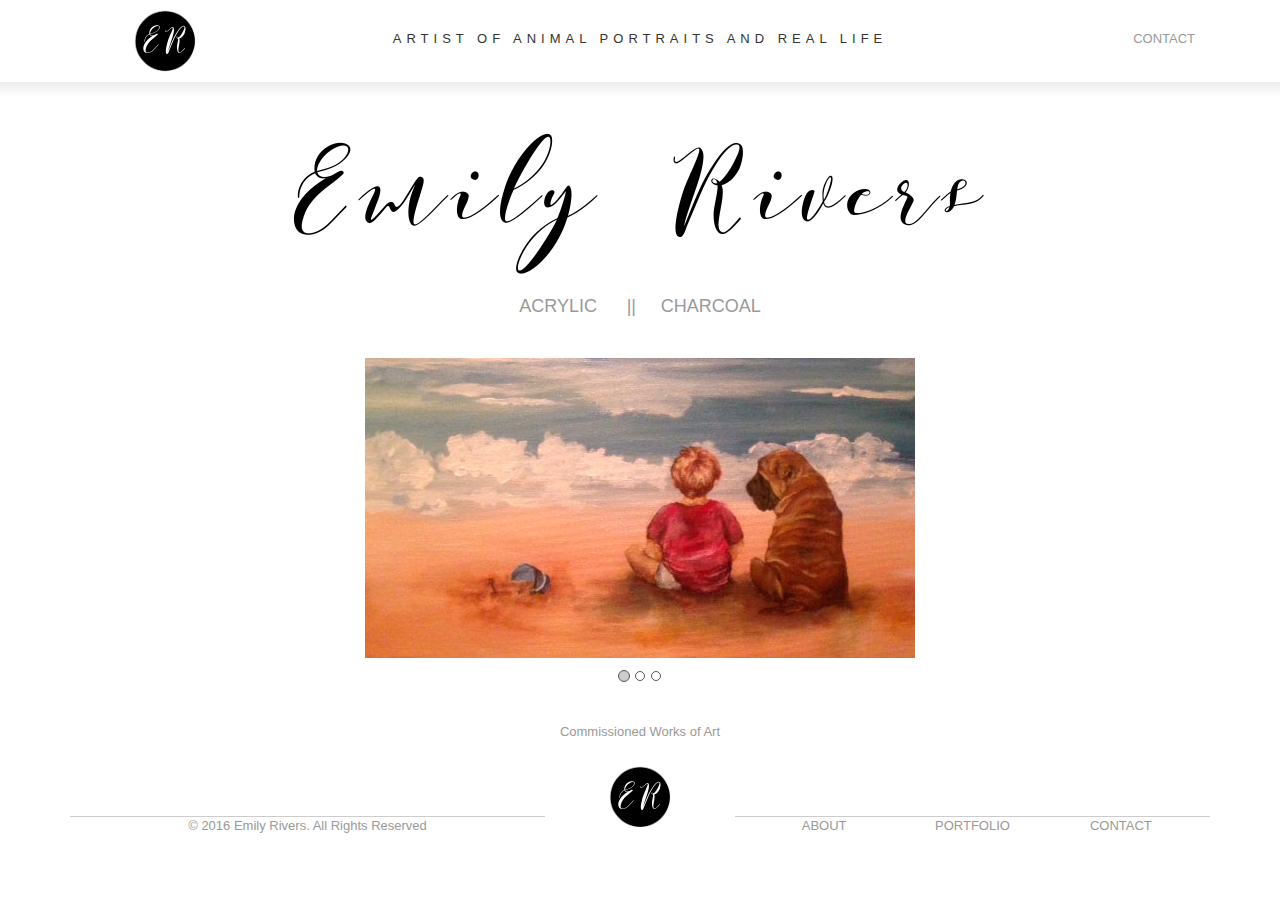
<file: art/index.html>
<!DOCTYPE html>
<html lang="en">
<head>
	<meta charset="UTF-8">
	<meta name="viewport" content="width=device-width, initial-scale=1">
	<!--<script type="text/javascript" src="http://ajax.googleapis.com/ajax/libs/jquery/3.1.0/jquery.min.js"></script>-->

	<script type="text/javascript" src="js/jquery-1.11.1.min.js"></script>
	<script type="text/javascript" src="js/bootstrap.min.js"></script>
	<script type="text/javascript" src="js/menu.js"></script>
	
	<link rel="stylesheet" type="text/css" href="css/bootstrap.min.css">
	<link rel="stylesheet" type="text/css" href="css/main.css">

	<title>Emily Rivers</title>
</head>
<body>
<header class="container-fluid">
	<div class="container">
		<div class="header-left logo col-xs-12 col-sm-2 text-center"><img src="images/logo.png"></div>
		<div class="header-center-home col-xs-12 col-sm-8 text-center">artist of animal  portraits and real life</div>
		<div class="header-right hidden-xs col-sm-2 text-right"><a href="#">CONTACT</a></div>
	</div>
</header>



<main class="container">
<div class="col-xs-12">
	<div class="logo-str">
		<img src="images/logo-str.png">
	</div>
</div>
<ul class="menu_in_line">
	<li><a href="#">ACRYLIC</a></li>
	<li><a href="#">CHARCOAL</a></li>
</ul>




 
<!-- Карусель -->
<div id="myCarousel" class="carousel slide" data-interval="3000" data-ride="carousel">
  <!-- Индикаторы для карусели -->
  <ol class="carousel-indicators">
    <li data-target="#myCarousel" data-slide-to="0" class="active"></li>
    <li data-target="#myCarousel" data-slide-to="1"></li>
    <li data-target="#myCarousel" data-slide-to="2"></li>
  </ol>   
  <!-- Слайды карусели -->
  <div class="carousel-inner">
    <!-- Слайды создаются с помощью контейнера с классом item, внутри которого помещается содержимое слайда -->
    <div class="active item">
      <div class="carousel-caption">
<img src="images/1.jpg">
      </div>
    </div>
    <!-- Слайд №2 -->
    <div class="item">
      <div class="carousel-caption">
<img src="images/2.jpg">
      </div>
    </div>
    <!-- Слайд №3 -->
    <div class="item">
      <div class="carousel-caption">
<img src="images/3.jpg">
      </div>
    </div>
  </div>
  <!-- Навигация для карусели -->
  <!-- Кнопка, осуществляющая переход на предыдущий слайд с помощью атрибута data-slide="prev" -->
<!--  <a class="carousel-control left" href="#myCarousel" data-slide="prev">
    <span class="glyphicon glyphicon-chevron-left"></span>
  </a>-->
  <!-- Кнопка, осуществляющая переход на следующий слайд с помощью атрибута data-slide="next" -->
<!--  <a class="carousel-control right" href="#myCarousel" data-slide="next">
    <span class="glyphicon glyphicon-chevron-right"></span>
  </a>-->
</div>


<div class="col-xs-12 slogan">Commissioned Works of Art</div>





</main>


<footer class="container">
<div class="footer-side col-xs-5">&copy; 2016 Emily Rivers. All Rights Reserved</div>

	<div class="logo-footer col-xs-2"><img src="images/logo.png"></div>

<div class="footer-side col-xs-5">
	<a href="#" class="col-xs-12 col-sm-4">ABOUT</a>
	<a href="#" class="col-xs-12 col-sm-4">PORTFOLIO</a>
	<a href="#" class="col-xs-12 col-sm-4">CONTACT</a>


</div>
</footer>
	
</body>
</html>
</file>
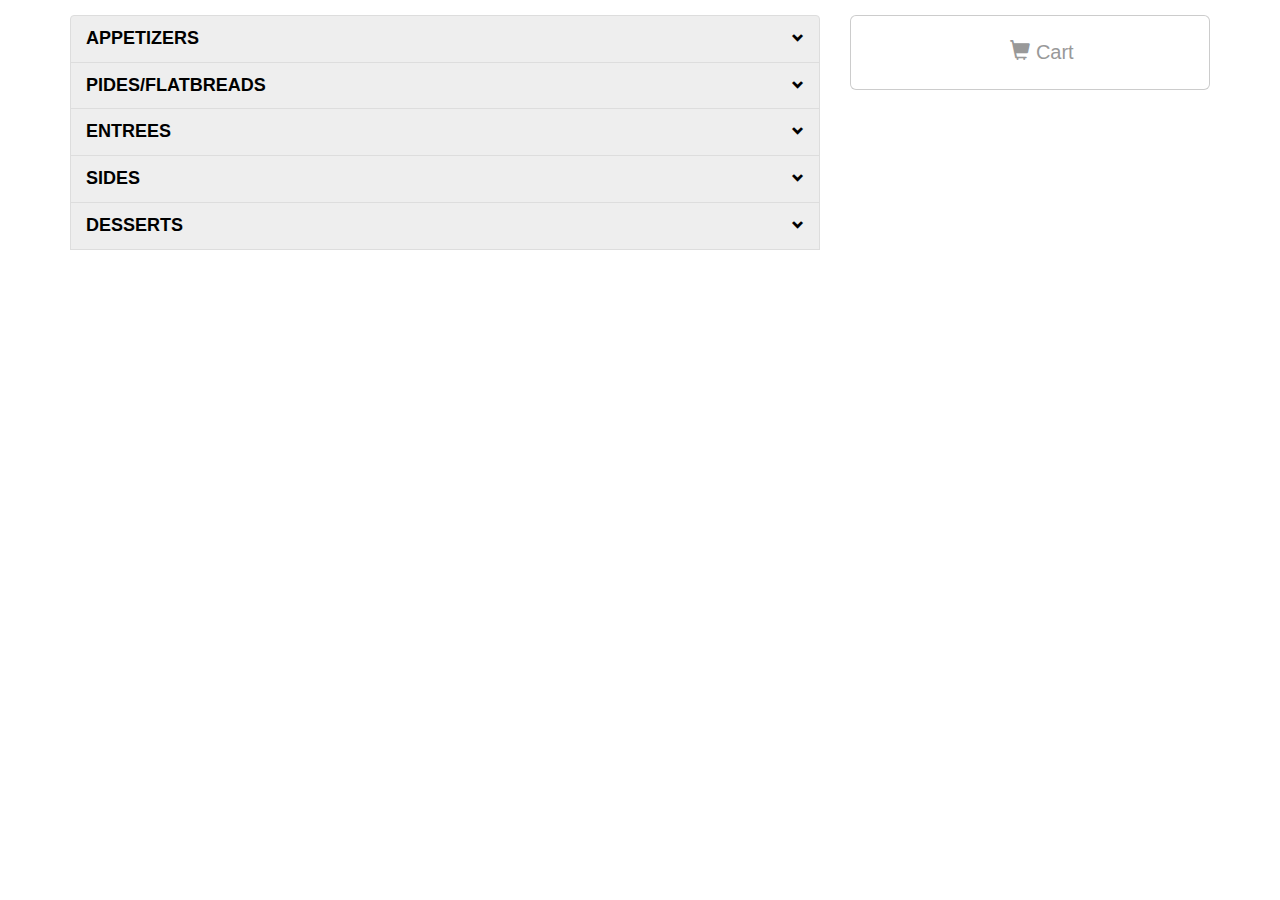
<file: rest_menu/index.html>
<!DOCTYPE html>
<html lang="en">
<head>
	<meta charset="UTF-8">
	<meta name="viewport" content="width=device-width, initial-scale=1">
	<title>Document</title>
	<!--<script type="text/javascript" src="http://ajax.googleapis.com/ajax/libs/jquery/3.1.0/jquery.min.js"></script>-->

	<script type="text/javascript" src="js/jquery-1.11.1.min.js"></script>
	<script type="text/javascript" src="js/bootstrap.min.js"></script>
	<script type="text/javascript" src="js/menu.js"></script>
	
	<link rel="stylesheet" type="text/css" href="css/bootstrap.min.css">
	<link rel="stylesheet" type="text/css" href="css/main.css">
</head>
<body>

<!--Modal popup-->

<div id="myModalBox" class="modal fade">
  <div class="modal-dialog">
    <div class="modal-content">
      <!-- Заголовок модального окна -->
      <div class="modal-header">
        <button type="button" class="close" data-dismiss="modal" aria-hidden="true">×</button>
        <span class="food-name-modal"></span>
      </div>
      <!-- Основное содержимое модального окна -->
      <div class="modal-body">
      
<div class="col-xs-12 col-sm-6">
<div class="food-thumb-modal">
	
</div>
</div>
<div class="col-xs-12 col-sm-6">
Price per unit: $<span class="unit-price-modal"></span><br>


Quantity: 

<span class="qty-wrap">
		<div class="input-group input-num-food">
		  <span id="low_food_btn" class="input-group-addon"><span class="glyphicon glyphicon-minus"></span></span>
		  <input type="text" id="num_food" class="form-control" value="1">
		  <span id="hi_food_btn" class="input-group-addon"><span class="glyphicon glyphicon-plus"></span></span>
		</div>
</span><br>

<b>Total price: $<span class="total-price-modal"></span></b>
</div>
<div class="clear"></div>


<div id="modal-massage-error"></div>
      </div>
      <!-- Футер модального окна -->
      <div class="modal-footer">
        <button type="button" class="btn btn-default close-modal" data-dismiss="modal">Cancel</button>
        <button type="button" class="btn btn-primary add-to-cart">ADD TO ORDER</button>
      </div>
    </div>
  </div>
</div>
<!-- end modal popup-->






<div class="container">
<div class="row">
<div class="right-col col-xs-12 col-sm-4 col-sm-push-8">

<div class="cart-box">

		<div class="cart-title">
			<span class="glyphicon glyphicon-shopping-cart"></span>
			Cart
		</div>


	<div class="cart_tr_top">
	    <div class="cart_item">
	        <div class="cart_td_name">
	           Item
	        </div>
	        <div class="cart_td_num">
	            Qty
	        </div>
	        <div class="cart_td_price">Price</div>
	        <div class="cart_td_del"></div>
	    </div>
	    <div class="clear"></div>
	    <hr>
	</div>


	<div class="cart_tr"></div>
	<div class="clear"></div>
	<div class="cart_total_price">
		<hr>
		TOTAL <span></span>
	</div>
</div>

</div>

<div  class="left-col col-xs-12 col-sm-8 col-sm-pull-4">
      
          <ul class="list-group">
		    <li class="list-group-item">APPETIZERS<span class="glyphicon glyphicon-chevron-down"></span></li>

            <div class="dropdown">
                <ul>
                    <li>
                    	<div class="food-item">
                            	<p class="food-price">$6.50</p>
                                <h3 class="food-name">Hummus</h3>                    	
                            <div class="food-thumb">
                                <img src="images/food/Hummus.jpg" alt="Hummus">
                            </div>
                            <div class="food-detail">

                                <p class="food-info"> Chickpeas blended with garlic, tahini, lemon juice, olive oil and spices </p>
                            </div>
                                                
                                            </div>
                    </li>
                    <li>
                    	<div class="food-item">
                            <p class="food-price">$6.75</p>
                                <h3 class="food-name">Spicy Hummus</h3>                    	
                            <div class="food-thumb">
                                <img src="images/food/SpicyHummus.jpg" alt="Spicy Hummus">
                            </div>
                            <div class="food-detail">

                                <p class="food-info">Spicy blend of our hummus mixed with roasted red pepper</p>
                            </div>
                                                
                        </div>
                    </li>
                    <li>
                    	<div class="food-item">
                            <p class="food-price">$6.75</p>
                                <h3 class="food-name">Babaganoush</h3>                    	
                    	    <div class="food-thumb">
                                <img src="images/food/Babaganoush.jpg" alt="Babaganoush">
                            </div>
                            <div class="food-detail">

                                <p class="food-info">Eggplant blended with garlic, tahini, lemon juice, olive oil, and spices</p>
                            </div>
                        </div>
                    </li>
                    <li>
                    	<div class="food-item">
                            <p class="food-price">$6.50</p>
                                <h3 class="food-name">Ezme</h3>                    	
                            <div class="food-thumb">
                                <img src="images/food/NoImage.jpg" alt="Ezme">
                            </div>
                            <div class="food-detail">

                                <p class="food-info">
                                    Finely chopped tomatoes, onions, spicy red peppers, garlic and parsley
                                </p>
                            </div>
                        </div>
                    </li>

                </ul>
			</div>



		    <li class="list-group-item">PIDES/FLATBREADS<span class="glyphicon glyphicon-chevron-down"></span></li>          	

            <div class="dropdown">
                <ul>
                    <li>
                    	<div class="food-item">
                            <p class="food-price">$9.00</p>
                                <h3 class="food-name">Lahmacun</h3>                    	
                            <div class="food-thumb">
                                <img src="images/food/Lahmacun.jpg" alt="Lahmacun">
                            </div>
                            <div class="food-detail">

                                <p class="food-info">Ground beef mixture on thin crust</p>
                            </div>
                         </div>
                	</li>
                    <li>
                    	<div class="food-item">
                            <p class="food-price">$11.25</p>
                                <h3 class="food-name">Vegetarian</h3>                    	
                            <div class="food-thumb">
                                <img src="images/food/NoImage.jpg" alt="Vegetarian">
                            </div>
                            <div class="food-detail">

                                <p class="food-info">
                                    Onions, mushroom, corn, green peppers tomatoes and mozzarella
                                </p>
                            </div>
                        </div>
                    </li>
                    <li>
                    	<div class="food-item">
                            <p class="food-price">$12.25</p>
                                <h3 class="food-name">Chicken</h3>                    	
                            <div class="food-thumb">
                                <img src="images/food/NoImage.jpg" alt="Chicken">
                            </div>
                            <div class="food-detail">

                                <p class="food-info">
                                    Garlic sauce, chicken, tomatoes, onions, green peppers and mozzarella
                                </p>
                            </div>
                         </div>
                    </li>
                </ul>
			</div>



		    <li class="list-group-item">ENTREES<span class="glyphicon glyphicon-chevron-down"></span></li>          	

            <div class="dropdown">
                <ul>
                    <li>
						<div class="food-item">
                            	<p class="food-price">$15.00</p>
                                <h3 class="food-name">Iskender</h3>						
                           <div class="food-thumb">
                                <img src="images/food/Iskender.jpg" alt="Iskender">
                            </div>
                            <div class="food-detail">

                                <p class="food-info">Doner placed over small cubes of crispy pita bread, toppedServed with yogurt on the side</p>
                         	</div>                      
                        </div>
                	</li>
                    <li>
                    	<div class="food-item">
                            <p class="food-price">$11.25</p>
                                <h3 class="food-name">Vegetarian</h3>                    	
                            <div class="food-thumb">
                                <img src="images/food/NoImage.jpg" alt="Vegetarian">
                            </div>
                            <div class="food-detail">

                                <p class="food-info">
                                    Onions, mushroom, corn, green peppers tomatoes and mozzarella
                                </p>
                            </div>
                        </div>
                    </li>
                    <li>
                    	<div class="food-item">
                            	<p class="food-price">$12.25</p>
                            	<h3 class="food-name">Chicken</h3>                    	
                            <div class="food-thumb">
                                <img src="images/food/NoImage.jpg" alt="Chicken">
                            </div>
                            <div class="food-detail">

                            	<p class="food-info">Garlic sauce, chicken, tomatoes, onions, green peppers and mozzarella</p>
                            </div>
                        </div>
                    </li>
                </ul>
            </div>         	

			<li class="list-group-item">SIDES<span class="glyphicon glyphicon-chevron-down"></span></li>          	

            <div class="dropdown">
                <ul>
                    <li>
						<div class="food-item">
	                        	<p class="food-price">$2.00</p>
	                            <h3 class="food-name">Garden Salad</h3>						
	                        <div class="food-thumb">
	                            <img src="images/food/NoImage.jpg" alt="Garden Salad">
	                        </div>
	                        <div class="food-detail">

	                            <p class="food-info">Crispy romaine hearts, tomatoes, cucumbers, onions, carrots, red cabbage, and green peppers served with our special dressing</p>
	                        </div>
                        </div>
                	</li>
                    <li>
						<div class="food-item">
                             	<p class="food-price">$3.00</p>
                                <h3 class="food-name">Coban Salad</h3>						
                            <div class="food-thumb">
                                <img src="images/food/NoImage.jpg" alt="Coban Salad">
                            </div>
                            <div class="food-detail">

                                <p class="food-info">Chopped tomatoes, cucumbers red onions, green peppers, black olives and feta cheese served with vinaigrette dressing</p>
                            </div>
                        </div>
                    </li>
                    <li>
						<div class="food-item">
                            	<p class="food-price">$3.00</p>
                                <h3 class="food-name">Greek Salad</h3>						
                            <div class="food-thumb">
                                <img src="images/food/NoImage.jpg" alt="Greek Salad">
                            </div>
                            <div class="food-detail">

                                <p class="food-info">		</p>
                            </div>
                                                
                        </div>
                    </li>
                </ul>
            </div>
          
			<li class="list-group-item">DESSERTS<span class="glyphicon glyphicon-chevron-down"></span></li>          	

            <div class="dropdown">
                <ul>
                    <li>
						<div class="food-item">
                            	<p class="food-price">$6.00</p>
                                <h3 class="food-name">Chocolate Mousse</h3>						
                            <div class="food-thumb">
                                <img src="images/food/ChocolateMousse.jpg" alt="Chocolate Mousse">
                            </div>
                            <div class="food-detail">

                                <p class="food-info">Rich chocolate mousse and zabaoine, topped with chocolate curls</p>
                            </div>
                        </div>
                	</li>
                    <li>
						<div class="food-item">
                            	<p class="food-price">$6.00</p>
                                <h3 class="food-name">Triple Chocolate Mousse</h3>						
                            <div class="food-thumb">
                                <img src="images/food/TripleChocolateMousse.jpg" alt="Triple Chocolate Mousse">
                            </div>
                            <div class="food-detail">

                                <p class="food-info">Delicious combination of silky dark, milk and white chocolate creams</p>
                            </div>
                        </div>
                    </li>
                    <li>
						<div class="food-item">
                            	<p class="food-price">$6.00</p>
                                <h3 class="food-name">Tiramisu</h3>						
                            <div class="food-thumb">
                                <img src="images/food/Tiramisu.jpg" alt="Tiramisu">
                            </div>
                            <div class="food-detail">

                                <p class="food-info">Sponge cake soaked in espresso, topped with mascarpone cream and dusted with cocoa powder</p>
                            </div>
                        </div>
                    </li>
                </ul>

            </div>
</ul>




<div class="clear"></div>

</div>

<div>

</div>





















	
</body>
</html>
</file>
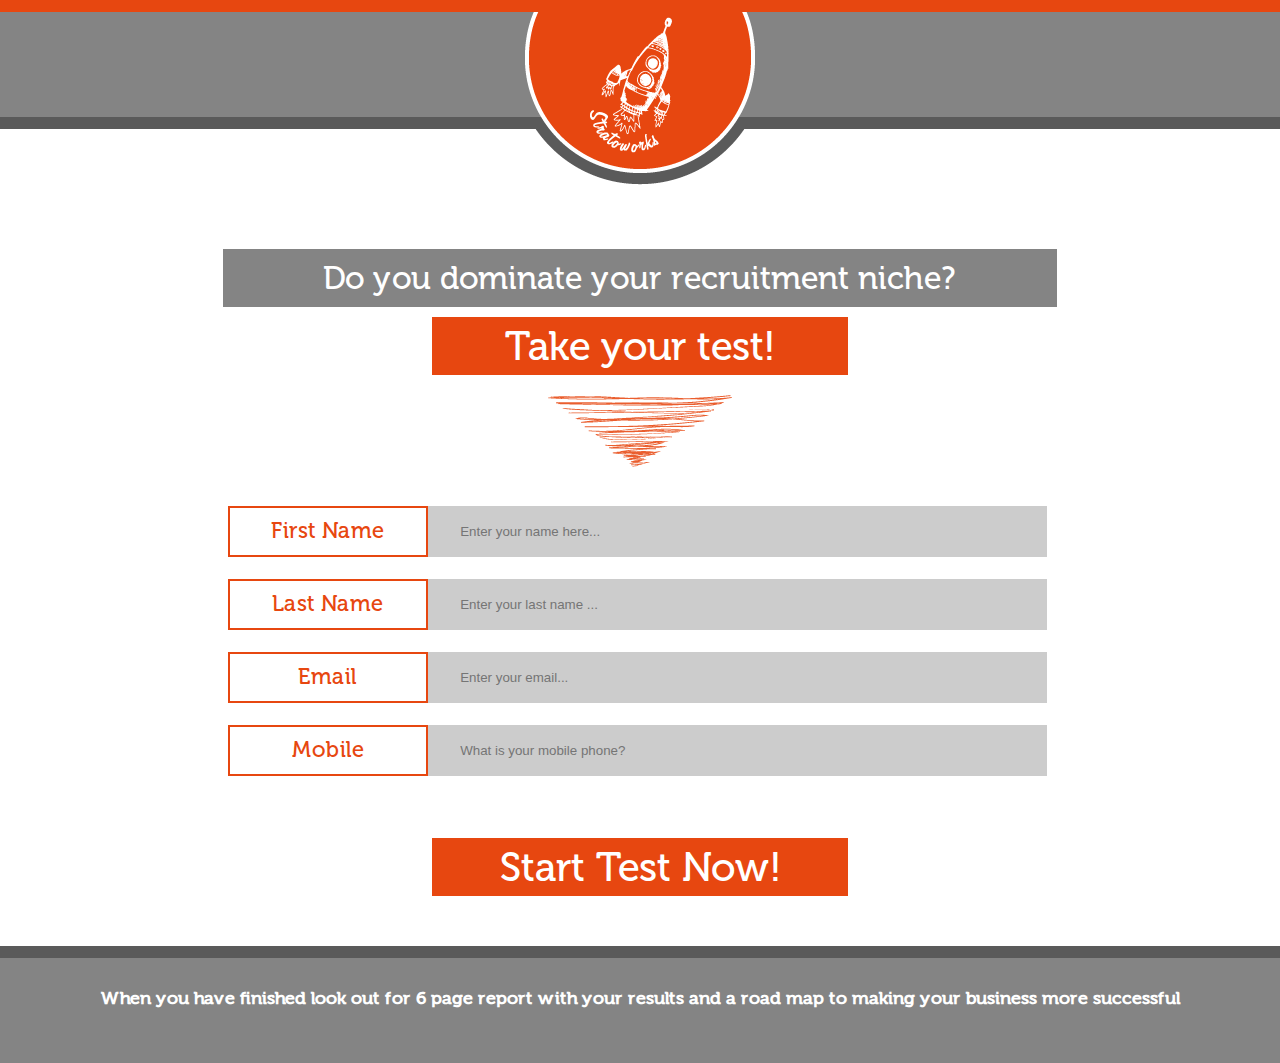
<file: index1.html>
<!DOCTYPE html>
<html lang="en">
<head>
	<meta charset="UTF-8">
	  <meta name="viewport" content="width=device-width, initial-scale=1.0">

 <link href="css/bootstrap_custom.css" rel="stylesheet" type="text/css" />
 <link href="css/main.css" rel="stylesheet" type="text/css" />

	<title>Document</title>
</head>



<body>


<div class="container-fluid">
<header>
	<div class="up-logo-line"></div>
	<div class="middle-logo-line"></div>
	<div class="down-logo-line"></div>

	<div class="logo"><img src="img/logo.png" alt="logo"></div>
</header>




<main>

		<div class="grey-title col-xs-12 col-sm-8 col-sm-offset-2" style="margin-top: 120px;">
			Do you dominate your recruitment niche?	
		</div>
		<div class="orange-title col-xs-12 col-sm-8 col-sm-offset-2 col-md-4 col-md-offset-4" style="margin-top: 10px;">
			Take your test!	
		</div>

		<div class="arrow-sketch">
			<img src="img/arrow_sketch.png" alt="arrow">
		</div>


		<div class="form-row col-xs-8 col-xs-offset-2">
			<span class="inp-label">First Name</span><input placeholder="Enter your name here..." type="text" name="first_name">
		</div>

		<div class="form-row col-xs-8 col-xs-offset-2">
			<span class="inp-label">Last Name</span><input placeholder="Enter your last name ..." type="text" name="first_name">
		</div>

	<div class="form-row col-xs-8 col-xs-offset-2">
		<span class="inp-label">Email</span><input placeholder="Enter your email..." type="text" name="first_name">

	</div>

	<div class="form-row col-xs-8 col-xs-offset-2">

		<span class="inp-label">Mobile</span><input placeholder="What is your mobile phone?" type="text" name="first_name">

	</div>


	<div class="orange-title col-xs-12 col-sm-8 col-sm-offset-2 col-md-4 col-md-offset-4" style="margin-top:40px; margin-bottom:50px;">
		Start Test Now!	
	</div>


</main>

<footer>
	
	<div class="down-footer-line"></div>
	<div class="middle-footer-line"><br>
	<h5>When you have finished look out for 6 page report with your results and a road map  to making your business more successful</h5>
	</div>



</footer>

	
</div>
	
</body>
</html>
</file>
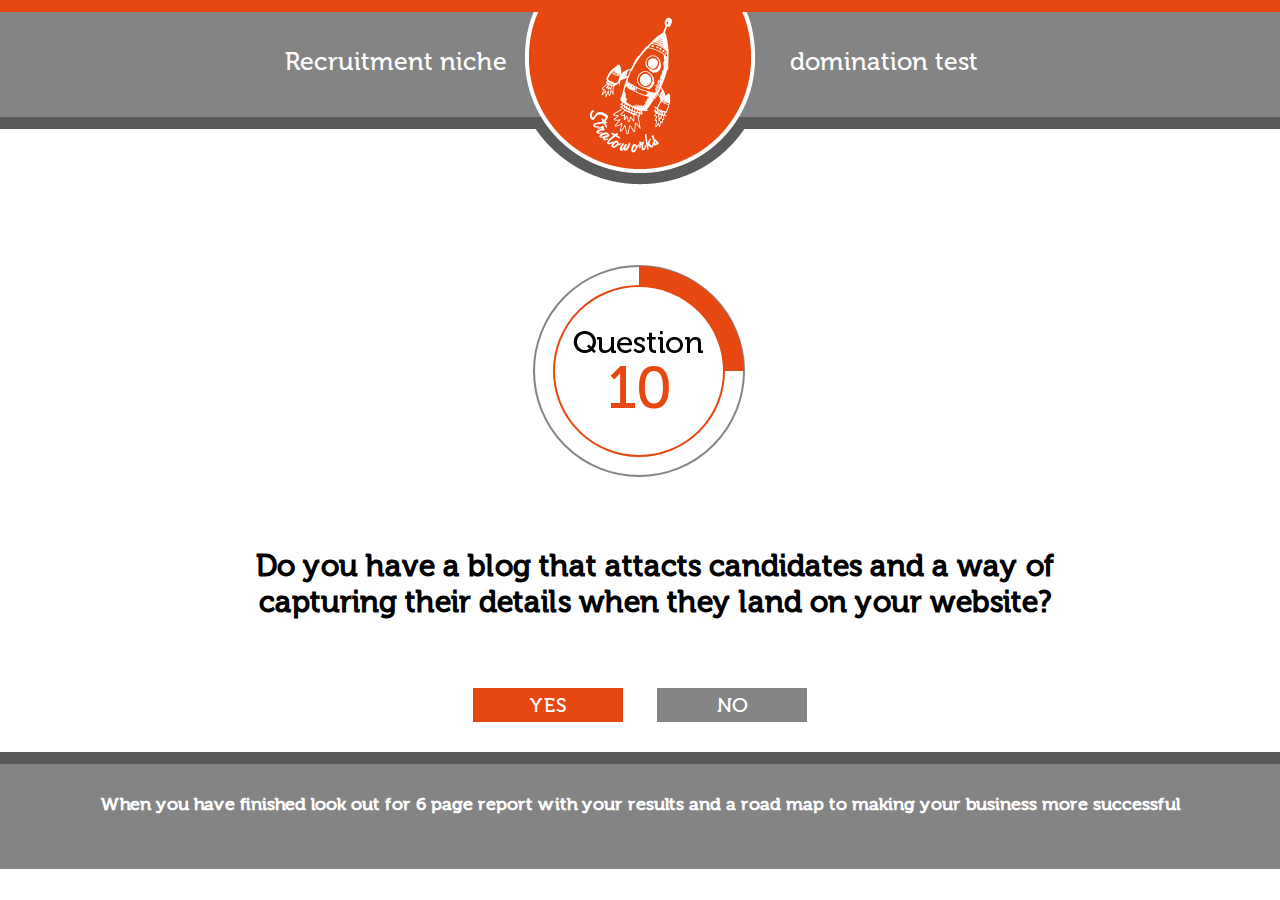
<file: index2.html>
<!DOCTYPE html>
<html lang="en">
<head>
	<meta charset="UTF-8">
	  <meta name="viewport" content="width=device-width, initial-scale=1.0">

 <link href="css/bootstrap_custom.css" rel="stylesheet" type="text/css" />
 <link href="css/main.css" rel="stylesheet" type="text/css" />

	<title>Document</title>
</head>

<body>


<div class="container-fluid">
<header>
	<div class="up-logo-line"></div>
	<div class="middle-logo-line"></div>
	<div class="down-logo-line"></div>

	<div class="logo"><span>Recruitment niche</span>
	<img src="img/logo.png" alt="logo">
	<span>domination test</span></div>
</header>




<main>
<br><br><br><br><br><br><br>
<div class="row col-xs-12">
	<div>
		<div class="num-questions">10</div>
		<canvas id="canvas_1" width="220" height="220"></canvas>
<br><br><br><br>
	</div>
</div>


<div class="row col-xs-12 col-md-10 col-md-offset-1 col-lg-8 col-lg-offset-2">
<h4> Do you have a blog that attacts candidates and a way of
capturing their details when they land on your website?	
</h4>
<br><br>
</div>
<div class="bottom-btn-box">
	<div class="button_orange">YES</div>
	<div class="button_grey">NO</div>
</div>
</main>

<footer>
	
	<div class="down-footer-line"></div>
	<div class="middle-footer-line"><br>
	<h5>When you have finished look out for 6 page report with your results and a road map  to making your business more successful</h5>
	</div>



</footer>

	
</div>
	



<script type="text/javascript">
	var canvas = document.getElementById("canvas_1");
  	var context = canvas.getContext("2d");
	var w = 218; 
	var h = 218;


	function drawRound(x,y,r, start, finish, color, w){

  	context.lineWidth=w;
	context.strokeStyle = color;
	context.beginPath();   	
	context.arc(x,y,r,start,finish,false);
  	context.stroke();
  	context.closePath();  	
	}

	drawRound(w/2, h/2, 105, 0, 2*Math.PI, "#858585", 2);
	drawRound(w/2, h/2, 85, 0, 2*Math.PI, "#e74710", 2);
	drawRound(w/2, h/2, 95, 1.5*Math.PI, 2*Math.PI, "#e74710", 20);
 
	var quest = new Image();
	quest.src = "img/question.png";
	quest.onload = function() {context.drawImage(quest, 42, 65);}	
</script>
</body>
</html>
</file>
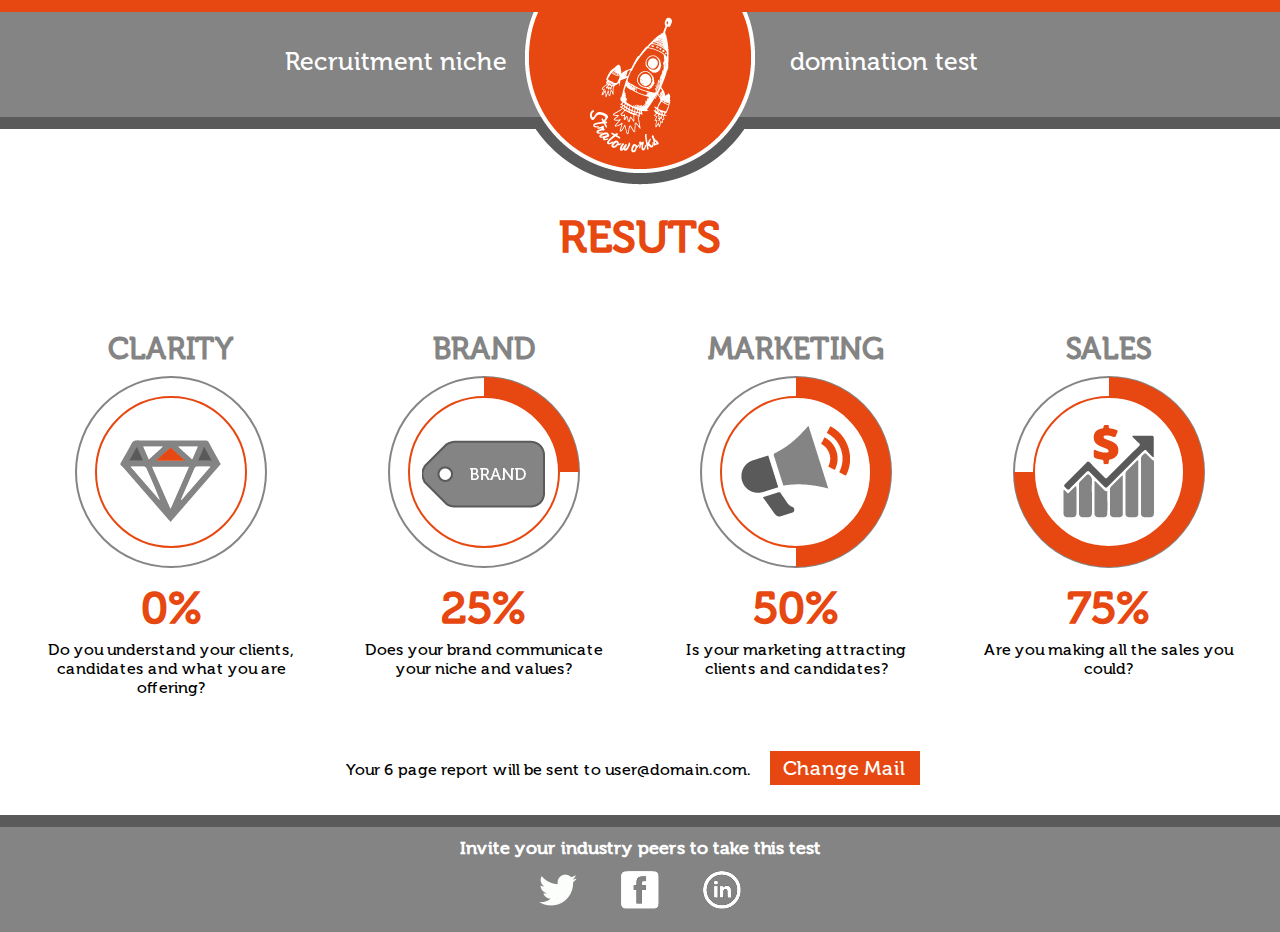
<file: index3.html>
<!DOCTYPE html>
<html lang="en">
<head>
	<meta charset="UTF-8">
	  <meta name="viewport" content="width=device-width, initial-scale=1.0">

 <link href="css/bootstrap_custom.css" rel="stylesheet" type="text/css" />
 <link href="css/main.css" rel="stylesheet" type="text/css" />

	<title>Document</title>
</head>

<body>


<div class="container-fluid">
<header>
	<div class="up-logo-line"></div>
	<div class="middle-logo-line"></div>
	<div class="down-logo-line"></div>
	<div class="logo"><span>Recruitment niche</span>
	<img src="img/logo.png" alt="logo">
	<span>domination test</span></div>
</header>

<main>
<br><br><br><br>
<h1 class="">RESUTS</h1>
<br><br><br>

<div class="infograf col-xs-12 col-md-8 col-md-offset-2 col-lg-12 col-lg-offset-0 row">
	<div class="infograf-cell row col-xs-12 col-sm-6 col-lg-3">
		<h3>CLARITY</h3>
		<canvas id="canvas_1" width="200" height="200"></canvas>
		<h1>0%</h1>
		<p>Do you understand your clients, candidates and what you are offering?</p>
	</div>

	<div class="infograf-cell row col-xs-12 col-sm-6 col-lg-3">
		<h3>BRAND</h3>
		<canvas id="canvas_2" width="200" height="200"></canvas>
		<h1>25%</h1>
		<p>Does your brand communicate your niche and values?</p>
	</div>

	<div class="infograf-cell row col-xs-12 col-sm-6 col-lg-3">
		<h3>MARKETING</h3>
		<canvas id="canvas_3" width="200" height="200"></canvas>
		<h1>50%</h1>
		<p>Is your marketing attracting clients and candidates?</p>
	</div>

	<div class="infograf-cell row col-xs-12 col-sm-6 col-lg-3">
		<h3>SALES</h3>
		<canvas id="canvas_4" width="200" height="200"></canvas>
		<h1>75%</h1>
		<p>Are you making all the sales you could?</p>
	</div>
</div>

<div class="bottom-btn-box">
	<span>Your 6 page report will be sent to user@domain.com. </span>
	<span class="button_orange">Change Mail</span>
</div>

</main>

<footer>
	<div class="down-footer-line"></div>
	<div class="middle-footer-line">
	<h5>Invite your industry peers to take this test</h5>
	<a href="#"><img src="img/soc-tw.png" alt="tw"></a>
	<a href="#"><img src="img/soc-fb.png" alt="fb"></a>
	<a href="#"><img src="img/soc-in.png" alt="in"></a>
	</div>
</footer>
</div>
	
<script>
function drawRound(x,y,r, start, finish, color, w, context){
  	context.lineWidth=w;
	context.strokeStyle = color;
	context.beginPath();   	
	context.arc(x,y,r,start,finish,false);
  	context.stroke();
  	context.closePath();  	
	}
	
var w = 200; 
var h = 200;
var canvas_1 = document.getElementById("canvas_1");
var context_1 = canvas_1.getContext("2d");
var icon_1 = new Image();
drawRound(w/2, h/2, 95, 0, 2*Math.PI, "#858585", 2, context_1);
drawRound(w/2, h/2, 75, 0, 2*Math.PI, "#e74710", 2, context_1);
drawRound(w/2, h/2, 85, 1.5*Math.PI, 1.5*Math.PI, "#e74710", 20,context_1);
icon_1.src = "img/1.png";
icon_1.onload = function() {context_1.drawImage(icon_1, 38, 38);}


var canvas_2 = document.getElementById("canvas_2");
var context_2 = canvas_2.getContext("2d");
var icon_2 = new Image();
drawRound(w/2, h/2, 95, 0, 2*Math.PI, "#858585", 2, context_2);
drawRound(w/2, h/2, 75, 0, 2*Math.PI, "#e74710", 2, context_2);
drawRound(w/2, h/2, 85, 1.5*Math.PI, 2*Math.PI, "#e74710", 20,context_2);
icon_2.src = "img/2.png";
icon_2.onload = function() {context_2.drawImage(icon_2, 38, 38);}


var canvas_3 = document.getElementById("canvas_3");
var context_3 = canvas_3.getContext("2d");
var icon_3 = new Image();
drawRound(w/2, h/2, 95, 0, 2*Math.PI, "#858585", 2, context_3);
drawRound(w/2, h/2, 75, 0, 2*Math.PI, "#e74710", 2, context_3);
drawRound(w/2, h/2, 85, 1.5*Math.PI, 2.5*Math.PI, "#e74710", 20,context_3);
icon_3.src = "img/3.png";
icon_3.onload = function() {context_3.drawImage(icon_3, 38, 38);}

var canvas_4 = document.getElementById("canvas_4");
var context_4 = canvas_4.getContext("2d");
var icon_4 = new Image();
drawRound(w/2, h/2, 95, 0, 2*Math.PI, "#858585", 2, context_4);
drawRound(w/2, h/2, 75, 0, 2*Math.PI, "#e74710", 2, context_4);
drawRound(w/2, h/2, 85, 1.5*Math.PI, 3*Math.PI, "#e74710", 20,context_4);
icon_4.src = "img/4.png";
icon_4.onload = function() {context_4.drawImage(icon_4, 38, 38);}

</script>
</body>
</html>
</file>
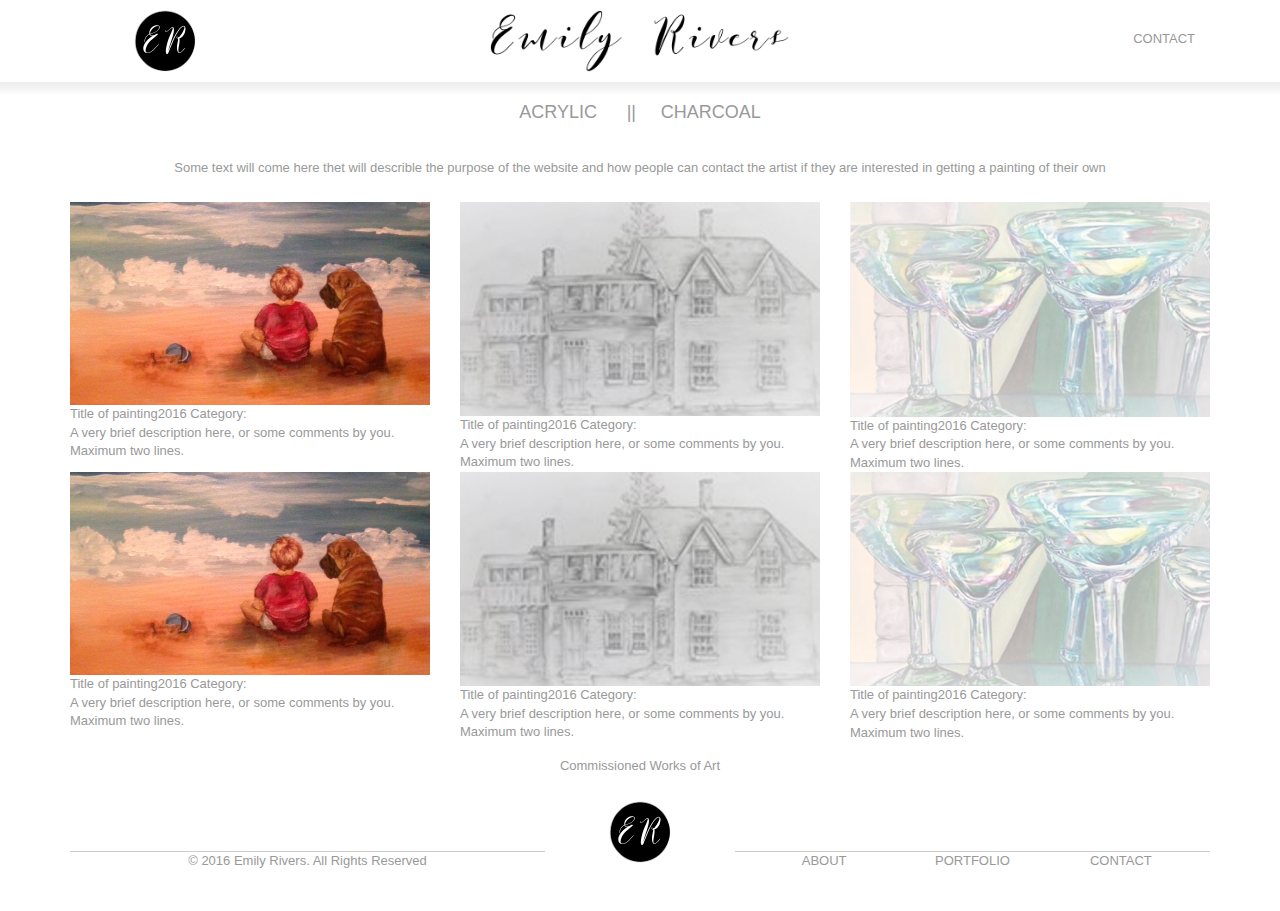
<file: art/index1.html>
<!DOCTYPE html>
<html lang="en">
<head>
	<meta charset="UTF-8">
	<meta name="viewport" content="width=device-width, initial-scale=1">
	<!--<script type="text/javascript" src="http://ajax.googleapis.com/ajax/libs/jquery/3.1.0/jquery.min.js"></script>-->

	<script type="text/javascript" src="js/jquery-1.11.1.min.js"></script>
	<script type="text/javascript" src="js/bootstrap.min.js"></script>
	<script type="text/javascript" src="js/menu.js"></script>
	
	<link rel="stylesheet" type="text/css" href="css/bootstrap.min.css">
	<link rel="stylesheet" type="text/css" href="css/main.css">

	<title>Emily Rivers</title>
</head>
<body>
<header class="container-fluid">
	<div class="container">
		<div class="header-left logo col-xs-12 col-sm-2 text-center"><img src="images/logo.png"></div>
		<div class="header-center col-xs-12 col-sm-8 text-center"><img src="images/logo-str.png"></div>
		<div class="header-right hidden-xs col-sm-2 text-right"><a href="#">CONTACT</a></div>
	</div>
</header>



<main class="container">

<ul class="menu_in_line">
	<li><a href="#">ACRYLIC</a></li>
	<li><a href="#">CHARCOAL</a></li>
</ul>

<div class="col-xs-12 slogan">Some text will come here thet will describle the purpose of the website and how people can contact the artist if they are interested in getting a painting of their own</div>

<div class="gallery row">
	
  <div class="col-md-4 col-sm-6 col-xs-12">
  	<img src="images/gallery/1.jpg">
  	<span class="title-paint">Title of painting</span><span class="year-paint">2016</span>
  	<span class="category-paint">Category:</span><br>
  	<span class="info-paint">A very brief description here, or some comments by you.<br>Maximum two lines.</span>
  </div>
  <div class="col-md-4 col-sm-6 col-xs-12">
  	<img src="images/gallery/2.jpg">
  	<span class="title-paint">Title of painting</span><span class="year-paint">2016</span>
  	<span class="category-paint">Category:</span><br>
  	<span class="info-paint">A very brief description here, or some comments by you.<br>Maximum two lines.</span>
  </div>
   <div class="col-md-4 col-sm-6 col-xs-12">
  	<img src="images/gallery/3.jpg">
  	<span class="title-paint">Title of painting</span><span class="year-paint">2016</span>
  	<span class="category-paint">Category:</span><br>
  	<span class="info-paint">A very brief description here, or some comments by you.<br>Maximum two lines.</span>
  </div>
    <div class="col-md-4 col-sm-6 col-xs-12">
  	<img src="images/gallery/1.jpg">
  	<span class="title-paint">Title of painting</span><span class="year-paint">2016</span>
  	<span class="category-paint">Category:</span><br>
  	<span class="info-paint">A very brief description here, or some comments by you.<br>Maximum two lines.</span>
  </div>
    <div class="col-md-4 col-sm-6 col-xs-12">
  	<img src="images/gallery/2.jpg">
  	<span class="title-paint">Title of painting</span><span class="year-paint">2016</span>
  	<span class="category-paint">Category:</span><br>
  	<span class="info-paint">A very brief description here, or some comments by you.<br>Maximum two lines.</span>
  </div>
    <div class="col-md-4 col-sm-6 col-xs-12">
  	<img src="images/gallery/3.jpg">
  	<span class="title-paint">Title of painting</span><span class="year-paint">2016</span>
  	<span class="category-paint">Category:</span><br>
  	<span class="info-paint">A very brief description here, or some comments by you.<br>Maximum two lines.</span>
  </div>

</div>




<div class="col-xs-12 slogan">Commissioned Works of Art</div>





</main>


<footer class="container">
<div class="footer-side col-xs-5">&copy; 2016 Emily Rivers. All Rights Reserved</div>

	<div class="logo-footer col-xs-2"><img src="images/logo.png"></div>

<div class="footer-side col-xs-5">
	<a href="#" class="col-xs-12 col-sm-4">ABOUT</a>
	<a href="#" class="col-xs-12 col-sm-4">PORTFOLIO</a>
	<a href="#" class="col-xs-12 col-sm-4">CONTACT</a>


</div>
</footer>
	
</body>
</html>
</file>
<file: art/css/main.css>
body,h1,h2,h3,p,quote,small,form,input,ul,li,ol,label{
	margin:0px;
	padding:0px;
}

body{
	color:#999;
	font-size:13px;	
	font-family:Arial, Helvetica, sans-serif;
}
.slogan{ text-align: center;
	margin-bottom: 25px;
	margin-top: 15px; }

header{box-shadow: 0 0 8px 8px #eee;
padding: 10px;
text-transform: uppercase;
color: #333;}

header a{
	display: block;
	color: #999;
	text-decoration: none;
	position: relative;
}


header a:hover{
	color:#333;
	text-decoration: none;}

.header-right, .header-center-home {margin-top: 20px;}
.header-center-home{letter-spacing: 5px;}
.header-center img{width: 300px;}
.logo{
	margin-top: 15px 0;
}
.logo-str{
	margin: 50px auto 0px;
	max-width: 696px;
}
.logo-str img{

	width: 100%;
}

/*~~~~~~~~~~~~~~~~MENU IN LINE~~~~~~~~~~~~~~~~~~~~~~*/

ul.menu_in_line{
  text-align: center;

  
}
ul.menu_in_line > li{
  display: inline-block;
  vertical-align: top;
}
ul.menu_in_line > li a{
	display: block;
	padding: 18px 30px;
	color: #999;
	font-size: 18px;
	text-decoration: none;
	position: relative;
}

ul.menu_in_line > li a:hover{

	color: #000;

}

ul.menu_in_line > li a:before{
  /*content: '⋮';*/
  content: '||';
  position: absolute; left: -4px;      
  width: 8px;
  height: 16px;
  color: #999;

}
ul.menu_in_line > li:first-child a:before{
  content: '';

}

/*~~~~~~~~~~~~~~~~ END MENU IN LINE~~~~~~~~~~~~~~~~~~~~~~*/

/*~~~~~~~~~~~~~~~~ gallery ~~~~~~~~~~~~~~~~~~~~~~*/
.gallery img{width: 100%;}


/*~~~~~~~~~~~~~~~~ carousel~~~~~~~~~~~~~~~~~~~~~~*/

h2{
    margin: 0;     
    color: #666;
    padding-top: 90px;
    font-size: 52px;
    font-family: "trebuchet ms", sans-serif;    
}
.item{
    background: none;    
    text-align: center;
    height: 350px !important;
}
.carousel{
    margin-top: 20px;
}
.carousel-control{color: #555;}

.carousel-indicators li{ border: 1px solid #555; }
.carousel-indicators .active{background: #ccc;}

.carousel-caption{left: 0 !important; right: 0 !important; }


/*~~~~~~~~~~~~~~~~ FOOTER ~~~~~~~~~~~~~~~~~~~~~~*/
footer{
	text-align: center;
	height: 110px;

}
//.logo-footer{margin-top: -50px; }

.footer-side{
	border-top: 1px solid #ccc;
	margin-top: 50px;}

.footer-side a{
	display: block;
	color: #999;
	text-decoration: none;}

.footer-side a:hover{
	color: #000;}


@media screen and (max-width: 768px)  {
	.carousel-caption {
     left: none; 
     right: none;
    }
</file>
<file: rest_menu/css/main.css>
body,h1,h2,h3,p,quote,small,form,input,ul,li,ol,label{
	margin:0px;
	padding:0px;
}

body{
	color:#999;
	font-size:13px;	
	font-family:Arial, Helvetica, sans-serif;
}
hr{
	margin-bottom: 3px;
	margin-top: 3px;}

ul{	margin:0; padding:0;}

li{	list-style:none; text-align:left;}

.modal-body{
	font-size: 16px;
}
.dropdown{display:none;	width:100%;}

.dropdown li{
	background-color:#fff;
	border:1px solid #ccc;
	color: #666;
	font-size: 13px;
	margin:0 0 -1px;
}

.dropdown li:hover{
	box-shadow: 0 0 5px 2px #FF8D00 inset;}


h1{
	font-family:"Myriad Pro",Arial,Helvetica,sans-serif;
	font-size:36px;
	font-weight:normal;
	margin-bottom:15px;}

h2{
	font-family:"Myriad Pro",Arial,Helvetica,sans-serif;
	font-size:12px;
	font-weight:normal;
	padding-right:140px;
	right:0;
	text-align:right;
	text-transform:uppercase;
	top:15px;}



.clear{	clear:both;}

.left-col, .right-col{
	margin-top:15px;}

.food-item .food-thumb{
	width: 110px;
    float: left;
    padding: 3px;
	margin-top: -28px}

.food-item .food-thumb img {
	    width: 100%;}

.food-item .food-detail {
    padding-left: 120px;
    min-height: 73px;}

.food-item .food-price{
	width: 80px;
	font-size: 22px;
	float: right;
	text-align: right;
	color: #FFB138;
    text-shadow: 1px 1px #000;
	padding-right: 5px;
}

.food-name{
	padding-top: 5px;
	padding-left: 120px;

}
.food-info{
	margin-top: 10px;
	padding-right: 10px;
}

.food-name, .food-name-modal{
	font-size: 22px;
	color: #FFB138;
    text-shadow: 1px 1px #000;
}
.list-group-item{	
	font-family:"Myriad Pro",Arial,Helvetica,sans-serif;
    font-size: 18px;
    font-weight: 600;
    color: #000; 
    background: #eee;}

.list-group-item:hover{color:#FF3232; background: #ddd;}



.list-group-item span{float: right; font-size: 12px; padding-top: 5px;}

.activ-list{background: #555; color:#fff;}

.activ-list{color:#FF3232; background: #ddd;}




.input-num-food{
	width: 120px;
	border-radius: 4px;
}
.input-group-addon{
	cursor: pointer;}


/*~~~~~~~~~~~~~~~~~~~~~~~~~~~~~ CART ~~~~~~~~~~~~~~~~~~~~~~~~*/
.cart-box{
	background-color: #fff;
    border: 1px solid #999;
    border: 1px solid rgba(0,0,0,0.2);
    border-radius: 6px;
    -webkit-background-clip: padding-box;
    background-clip: padding-box;
    outline: 0;
    padding: 10px;

}

.cart-title{
	font-size: 20px;
	width: 100%;
	text-align: center;
	margin: 12px;
}

.cart_tr{width: 100%; color: #6D5F5F; font-size: 13px;}

.cart_td_name{width: 55%; float: left;}
.cart_td_num{width: 10%; float: left; text-align: center;}
.cart_td_price{width: 25%; float: left; text-align: center;}
.cart_td_del{width: 5%; float: left; text-align: center; cursor: pointer;}
.cart_td_del:hover{color: red;}

.cart_tr_top {font-size: 12px; font-weight: 600; color: #FF8D00; display: none;}
.cart_total_price{font-size: 15px; color: #000; display: none; font-weight: bold;}



/*~~~~~~~~~~~~~~~~~~~~~~~~~~~~~ MODAL ~~~~~~~~~~~~~~~~~~~~~~~~*/

#modal-massage-error{
	display: none;
	width: 100%;
	border-radius: 8px;
    border: solid 1px #eed3d7;
    background-color: #f2dede;
	color: #b94a48;
	margin-top: 15px;
	padding:15px;
}
.modal-body{
	font-size: 18px;
	color: #4C4C4C;

}
.qty-wrap{
	display: inline-block;
	vertical-align: middle;
	margin: 15px 0;
}

.food-thumb-modal{
	width: 150px;
    padding: 3px;
	margin: 0 auto;}

.food-thumb-modal img{
	    width: 100%;
		border: 3px solid #FFB138;}
.input-num-food span{
	font-size: 10px;
}

@media screen and (max-width: 420px)  {
.food-item .food-thumb{
	margin-top: 0px}

.food-name{	padding-left: 0px;}

.food-item .food-detail {
    min-height: 100px;}
}
</file>
<file: css/main.css>
/*для Internet Explorer*/
	@font-face {
	    font-family: Museo; /* имя шрифта для CSS правил */
	    src: local("Museo"), /* проверяем наличие шрифта в ОС пользователя */
         url(../fonts/Museo_Cyrillic.eot); /* если шрифт не установлен, тогда загружаем его по указанному пути */
  }

	/*для других броузеров*/
	@font-face {
	    font-family: Museo; /* имя шрифта для CSS правил */
	    src: local("Museo"), /* проверяем наличие шрифта в ОС пользователя */
         url(../fonts/Museo_Cyrillic.ttf); /* если шрифт не установлен, тогда загружаем его по указанному пути */
  }   
   
   

body{
	font-family: "Museo";
}
main{
	text-align: center;
}


/*~~~~~~~~~~~~~~ HEADER ~~~~~ FOOTER~~~~~~~~~~~~~~~~~*/
header span{
	color: #fff;
	font-size: 13px;
	line-height: 30px;
    display: inline-block;
    width: 100px;
    vertical-align: top;
    white-space:nowrap;
}
.up-logo-line{
	height: 12px;
	background: #e74710;
}

.middle-footer-line{
	height: 100px;
	background: #848484;
	color:#fff;
	padding-top: 5px;
}
.down-footer-line{
	height: 12px;
	background: #5a5a5a;
}
.middle-logo-line{
	height: 30px;
	background: #848484;
	color:#fff;
	padding-top: 5px;
}

.down-logo-line{
	height: 5px;
	background: #5a5a5a;
}

footer img{margin:7px 20px;}


.logo{
    width: 100%;
    top: 12px;
    margin: 0 auto;
    position: absolute;
    text-align: center;
}

.logo img{
    width: 80px;


}


header, footer{
	text-align: center;
	margin:0 -15px;
}

footer .middle-footer-line, footer .down-footer-line{
	width: 100%;
	float: left;
}



/*~~~~~~~~~~~~~~ BUTTON ~~~~~~~~~~~~~~~~~*/

.button_orange, .button_grey{	
	color: #fff;
	padding: 5px 0px;
	text-align: center;
	font-size: 20px;
	cursor: pointer;
	width: 150px;
	display: inline-block;} 

.button_orange:hover{
	box-shadow: 0 0 2px 2px #555;
}
.button_grey:hover{
	box-shadow: 0 0 2px 2px #e74710;
}

.button_orange {background: #e74710;}
.button_grey   {background: #848484;}

.bottom-btn-box{
	margin-top: 25px;
	margin-bottom: 30px;
	width: 100%;
	float: left;
}
.bottom-btn-box .button_grey,
.bottom-btn-box .button_orange{
margin: 0px;
}

/*~~~~~~~~~ H1 ~ H2 ~ H3 ~ H4 ~ H5 ~ H6 ~~~~~~~~~~~~*/

h1{	color: #e74710;	font-size: 45px; margin-top: 5px; margin-bottom: 5px;}
h3{	color: #848484;	font-size: 30px; margin-top: 5px; margin-bottom: 5px;}
h4{	color: #000;	font-size: 30px; margin-top: 5px; margin-bottom: 5px;}
h5{ color: #fff;	font-size: 18px; margin-top: 5px; margin-bottom: 5px;}


/*~~~~~~~~~ INPUT ~~~~~~~~~~~~*/

.inp-label{
	border:2px #e74710 solid;
	color: #e74710;
	font-size: 22px;

	height: 47px;
	display: inline-block;
	line-height: 45px;
	text-align: center;
	vertical-align: top;
	padding: 0 15px;
    margin-left: -30px;
    width: 100%;
}

input{
	background: #ccc;
	color: #000;
	height: 45px;
	border:2px #ccc solid;
	padding-left: 30px;
	width: 100%;
	margin-left: -30px;
}






.grey-title{
	background: #848484;
	color: #fff;
	padding: 10px 0px;
	text-align: center;
	font-size: 32px;
}
.orange-title{
	color: #fff;
	background: #e74710;
	font-size: 40px;
	padding: 5px 0px;
	text-align: center;
}



.form-row{
	margin-bottom: 22px;
}

.arrow-sketch{
	text-align: center;
	margin-top:20px;
	margin-bottom: 35px;
	width: 100%;
	float: left;
}


.infograf-cell{
	height: 400px;
}
.infograf p {
    width: 80%;
    margin: 0 auto;}

.num-questions{
	top:90px;
	position: absolute;
	color: #e74710;
	font-size: 60px;
	margin: 0 auto;
    width: 200px;
    left: 50%;
    margin-left: -100px;
}





@media (min-width: 500px) {

/*~~~~~~~~~~~~~~ HEADER ~~~~~ FOOTER~~~~~~~~~~~~~~~~~*/
header span{
	font-size: 25px;
	line-height: 70px;
    width: 250px;
}

.middle-logo-line{
	height: 70px;
	padding-top: 5px;
}

.down-logo-line{
	height: 9px;
	background: #5a5a5a;
}

.logo img{
    width: 155px;
}

.bottom-btn-box .button_grey,
.bottom-btn-box .button_orange{
margin: 0 15px;}



.inp-label{
	padding: 0 15px;
    margin-left: -35px;
    width: 37%;
}

input{

	padding-left: 30px;
	width: 50%;
	margin-left: 0px;
}






}

@media (min-width: 992px) {
header span{
	font-size: 25px;
	line-height: 100px;
    width: 250px;
}

.middle-logo-line{
	height: 100px;
	padding-top: 5px;
}


.down-logo-line{
	height: 12px;
	background: #5a5a5a;}

.logo img{
    width: 230px;}

    .inp-label{
	padding: 0 15px;
    margin-left: -35px;
    width: 20%;
}

input{

	padding-left: 30px;
	width: 70%;
	margin-left: 0px;
}

}




@media (min-width: 1200px) {
header span{
	font-size: 25px;
	line-height: 100px;
    width: 250px;
}
.infograf{ margin-left:-15px;}

.middle-logo-line{
	height: 100px;
	padding-top: 5px;
}


.down-logo-line{
	height: 12px;
	background: #5a5a5a;
}

.logo img{
    width: 230px;
}

}
</file>
